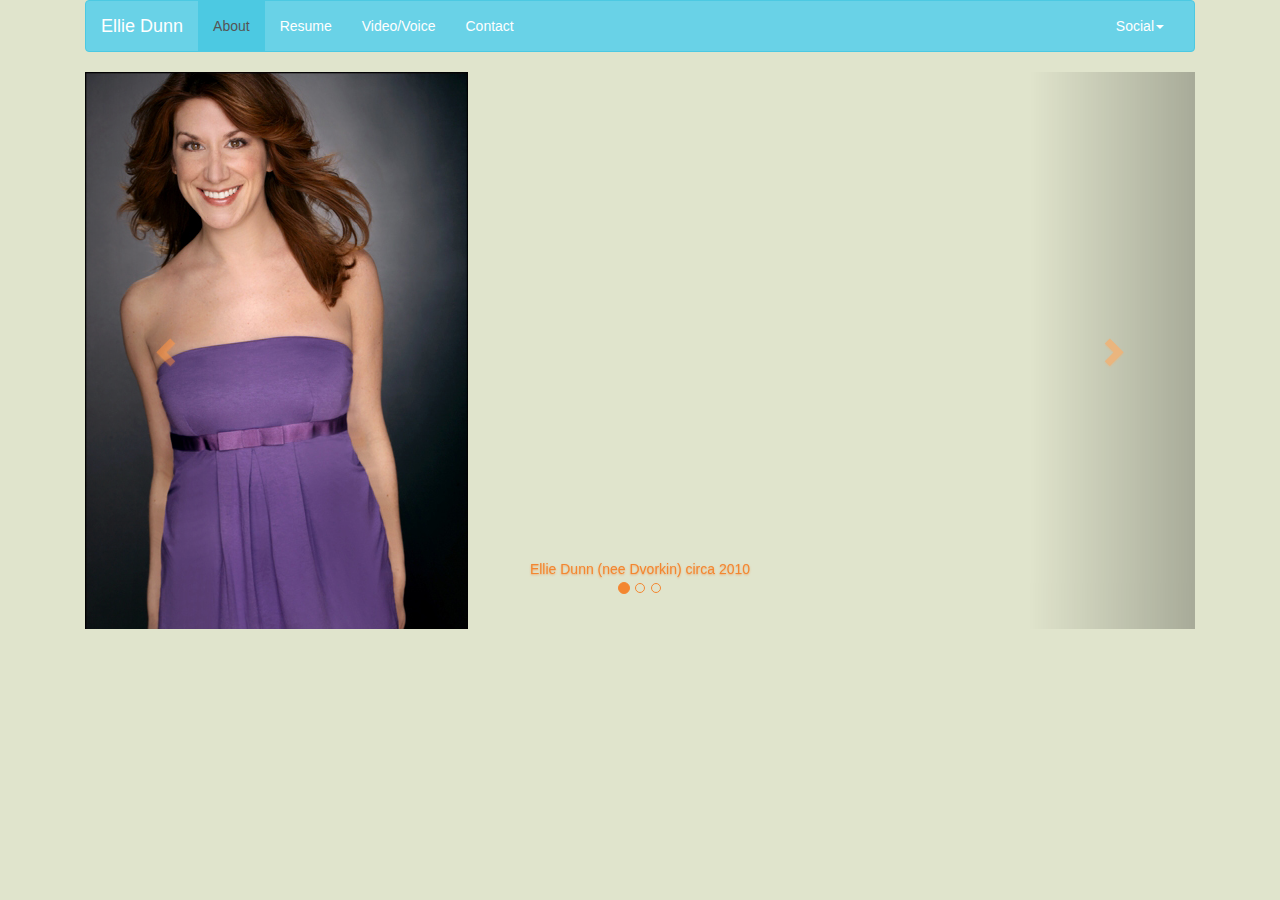
<file: index.html>
<!DOCTYPE html>
<html lang="en">
  <head>
    <meta charset="utf-8">
    <meta http-equiv="X-UA-Compatible" content="IE=edge">
    <meta name="viewport" content="width=device-width, initial-scale=1">
    <!-- The above 3 meta tags *must* come first in the head; any other head content must come *after* these tags -->
    <title>Welcome to Ellie Dunn -- Actor, Voiceover, Comedian</title>

    <!-- Bootstrap -->
    <link href="css/bootstrap.css" rel="stylesheet">
    <link href="css/style.css" rel="stylesheet">

    <!-- HTML5 shim and Respond.js for IE8 support of HTML5 elements and media queries -->
    <!-- WARNING: Respond.js doesn't work if you view the page via file:// -->
    <!--[if lt IE 9]>
      <script src="https://oss.maxcdn.com/html5shiv/3.7.2/html5shiv.min.js"></script>
      <script src="https://oss.maxcdn.com/respond/1.4.2/respond.min.js"></script>
    <![endif]-->
  </head>
  <body>
    
    <div class="container">
        <section class="col-sm-12">
          <nav class="navbar navbar-default">
          <div class="container-fluid">
            <!-- Brand and toggle get grouped for better mobile display -->
            <div class="navbar-header">
              <button type="button" class="navbar-toggle collapsed" data-toggle="collapse" data-target="#bs-example-navbar-collapse-1" aria-expanded="false">
                <span class="sr-only">Toggle navigation</span>
                <span class="icon-bar"></span>
                <span class="icon-bar"></span>
                <span class="icon-bar"></span>
              </button>
              <a class="navbar-brand" href="#">Ellie Dunn</a>
            </div>

            <!-- Collect the nav links, forms, and other content for toggling -->
            <div class="collapse navbar-collapse" id="bs-example-navbar-collapse-1">
              <ul class="nav navbar-nav">
                <li class="active"><a href="#">About <span class="sr-only">(current)</span></a></li>

                <li><a href="#">Resume</a></li>
                <li><a href="#">Video/Voice</a></li>
                <li><a href="#">Contact</a></li>

              </ul>
              
              <ul class="nav navbar-nav navbar-right">
                <li class="dropdown">
                  <a href="#" class="dropdown-toggle" data-toggle="dropdown" role="button" aria-haspopup="true" aria-expanded="false">Social<span class="caret"></span></a>
                  <ul class="dropdown-menu">
                    <li><a href="#">Twitter</a></li>
                    <li><a href="#">Facebook</a></li>
                    <li><a href="#">Google Plus</a></li>
                    <li role="separator" class="divider"></li>
                    <li><a href="#">Email</a></li>
                  </ul>
                </li>
              </ul>
            </div><!-- /.navbar-collapse -->
          </div><!-- /.container-fluid -->
        </nav>
                </section>
        <div class="col-sm-12">
                  <div id="ellie-carousel" class="carousel slide" data-ride="carousel">
                    <!-- Indicators -->
                    <ol class="carousel-indicators">
                      <li data-target="#ellie-carousel" data-slide-to="0" class="active"></li>
                      <li data-target="#ellie-carousel" data-slide-to="1"></li>
                      <li data-target="#ellie-carousel" data-slide-to="2"></li>
                    </ol>

                    <!-- Wrapper for slides -->
                    <div class="carousel-inner" role="listbox">
                      <div class="item active">
                        <img src="images/purple_tube.jpg" alt="Ellie Dunn">
                        <div class="carousel-caption">
                          Ellie Dunn (nee Dvorkin) circa 2010
                        </div>
                      </div>
                      <div class="item">
                        <img src="images/placeholder.jpeg" alt="El of Mel & El">
                        <div class="carousel-caption">
                          Ellie, Mel & El
                        </div>
                      </div>
                      <div class="item">
                        <img src="images/ellie.jpg" alt="El of Mel & El">
                        <div class="carousel-caption">
                          Ellie, Mel & El
                        </div>
                      </div>
                    </div>

                    <!-- Controls -->
                    <a class="left carousel-control" href="#ellie-carousel" role="button" data-slide="prev">
                      <span class="glyphicon glyphicon-chevron-left" aria-hidden="true"></span>
                      <span class="sr-only">Previous</span>
                    </a>
                    <a class="right carousel-control" href="#ellie-carousel" role="button" data-slide="next">
                      <span class="glyphicon glyphicon-chevron-right" aria-hidden="true"></span>
                      <span class="sr-only">Next</span>
                    </a>
                  </div>
                </div>
    </div>

    <!-- jQuery (necessary for Bootstrap's JavaScript plugins) -->
    <script src="https://ajax.googleapis.com/ajax/libs/jquery/1.11.3/jquery.min.js"></script>
    <!-- Include all compiled plugins (below), or include individual files as needed -->
    <script src="js/bootstrap.min.js"></script>
    <script src="js/main.js"></script>
  </body>
</html>
</file>
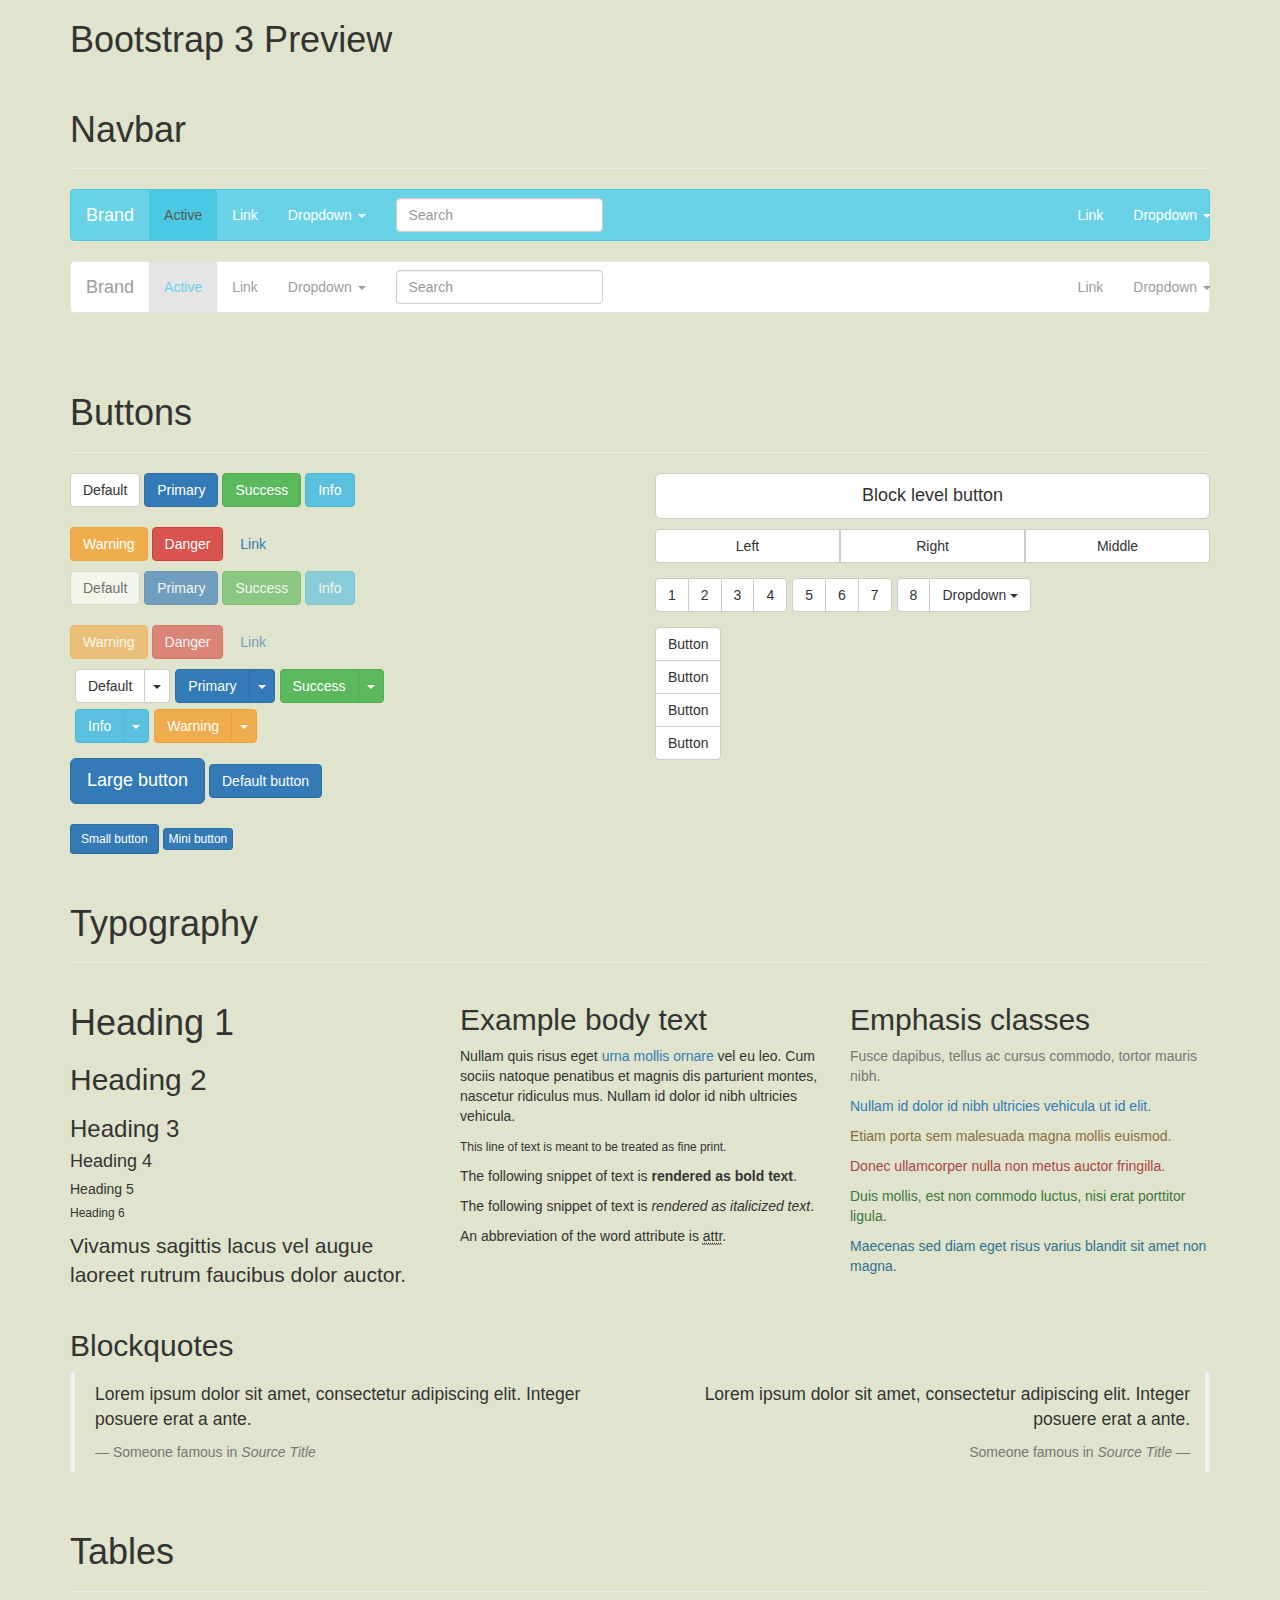
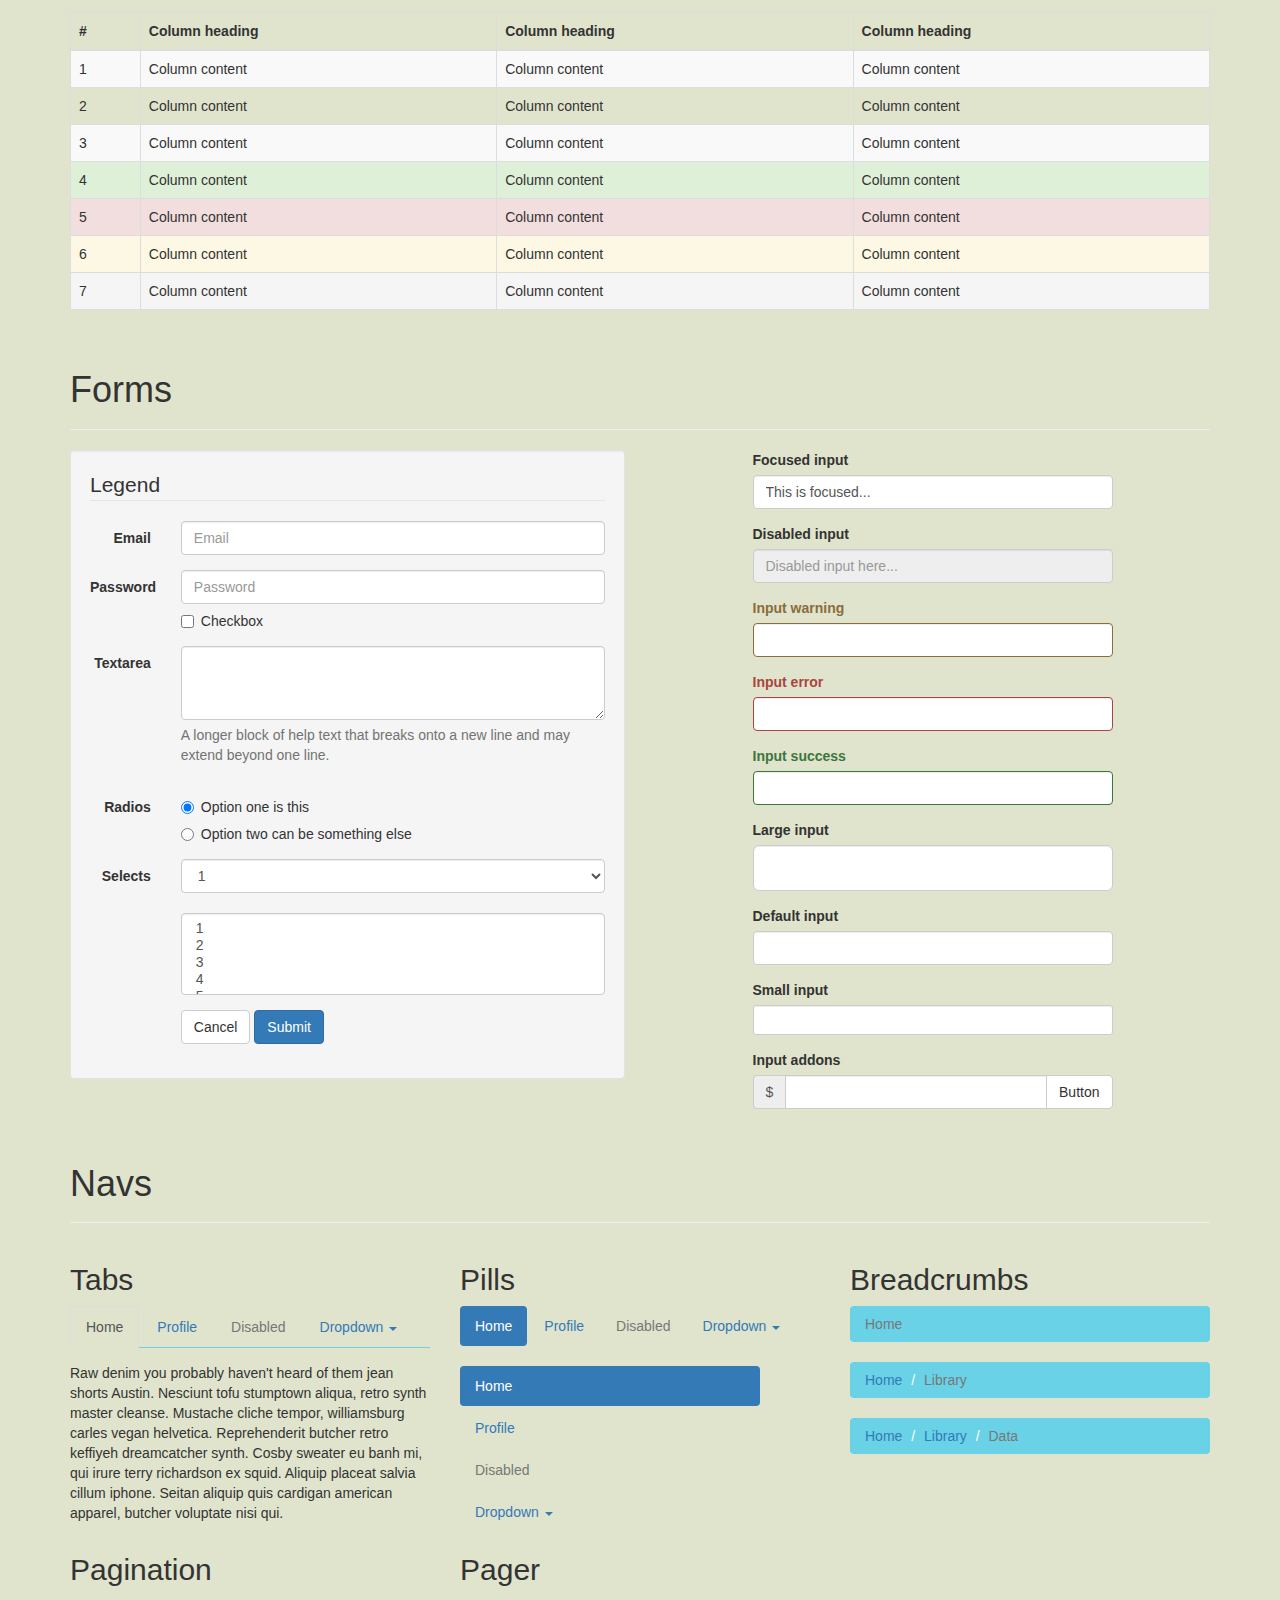
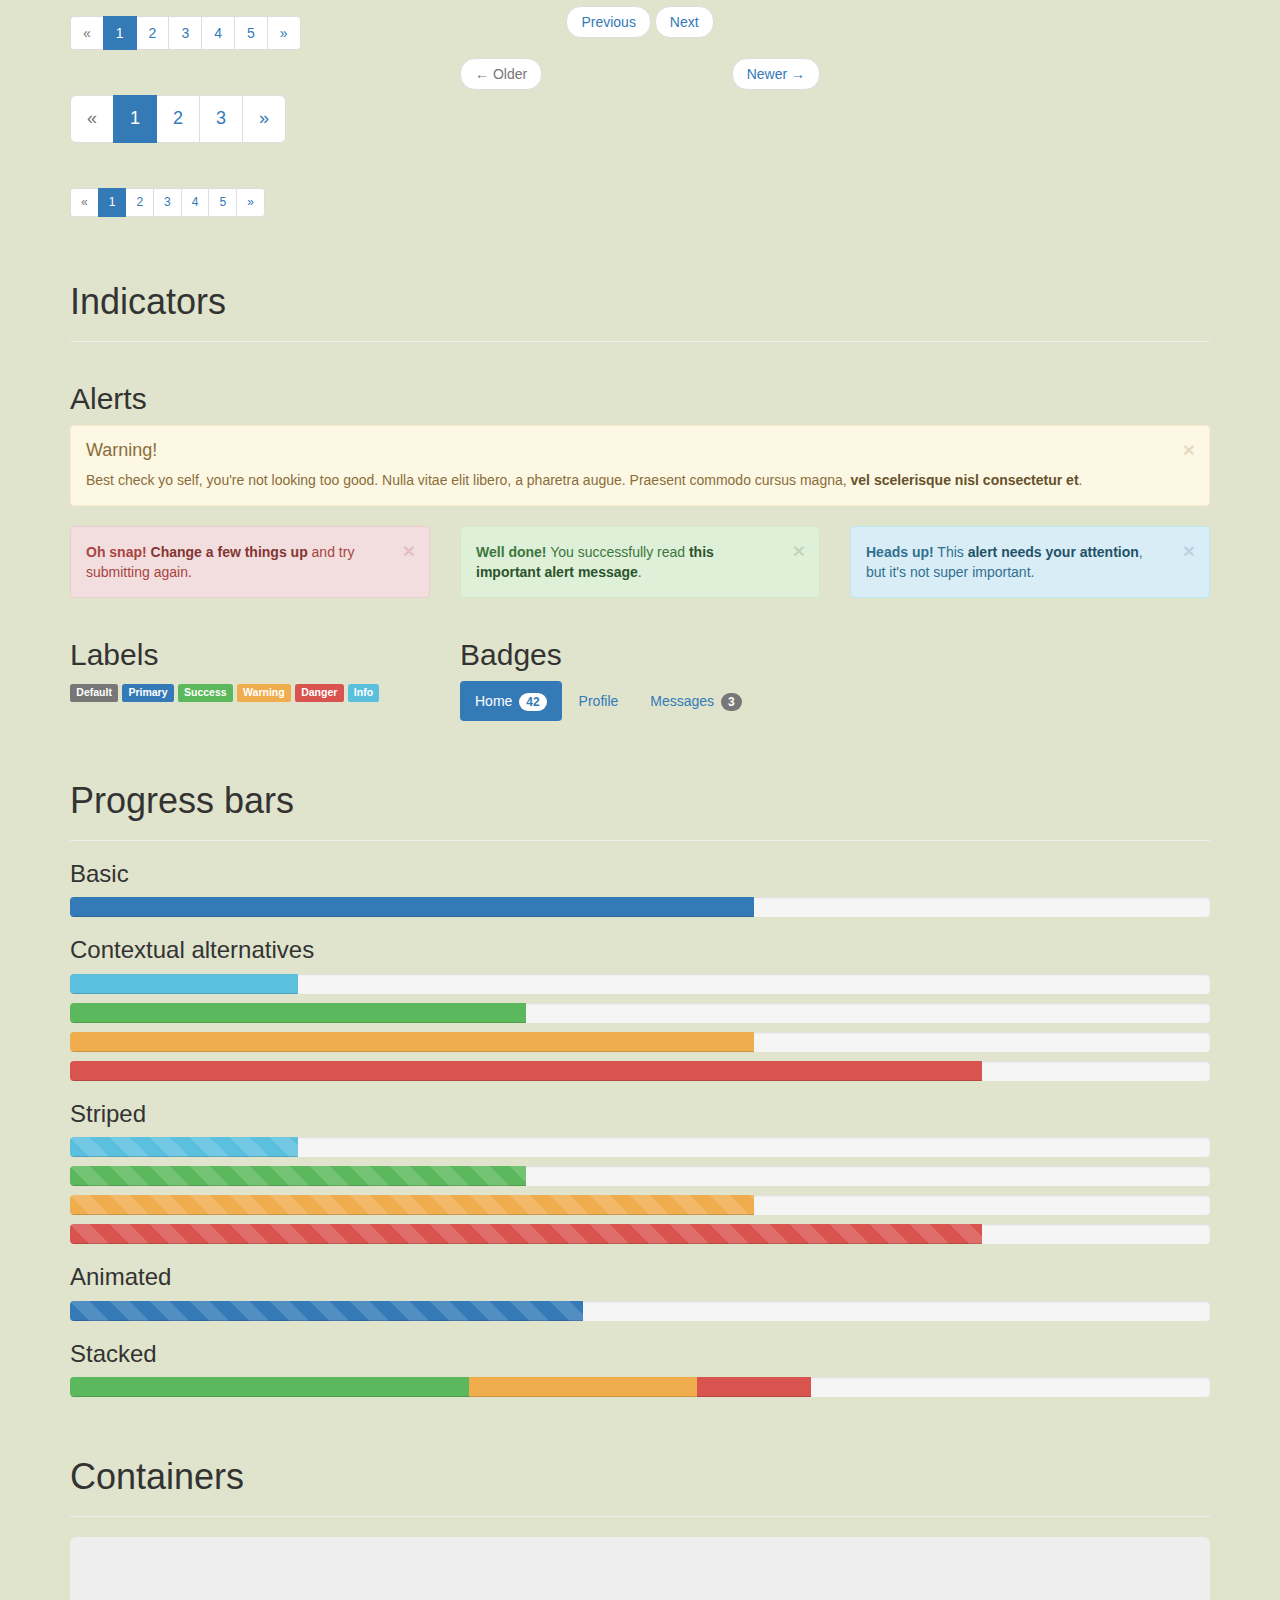
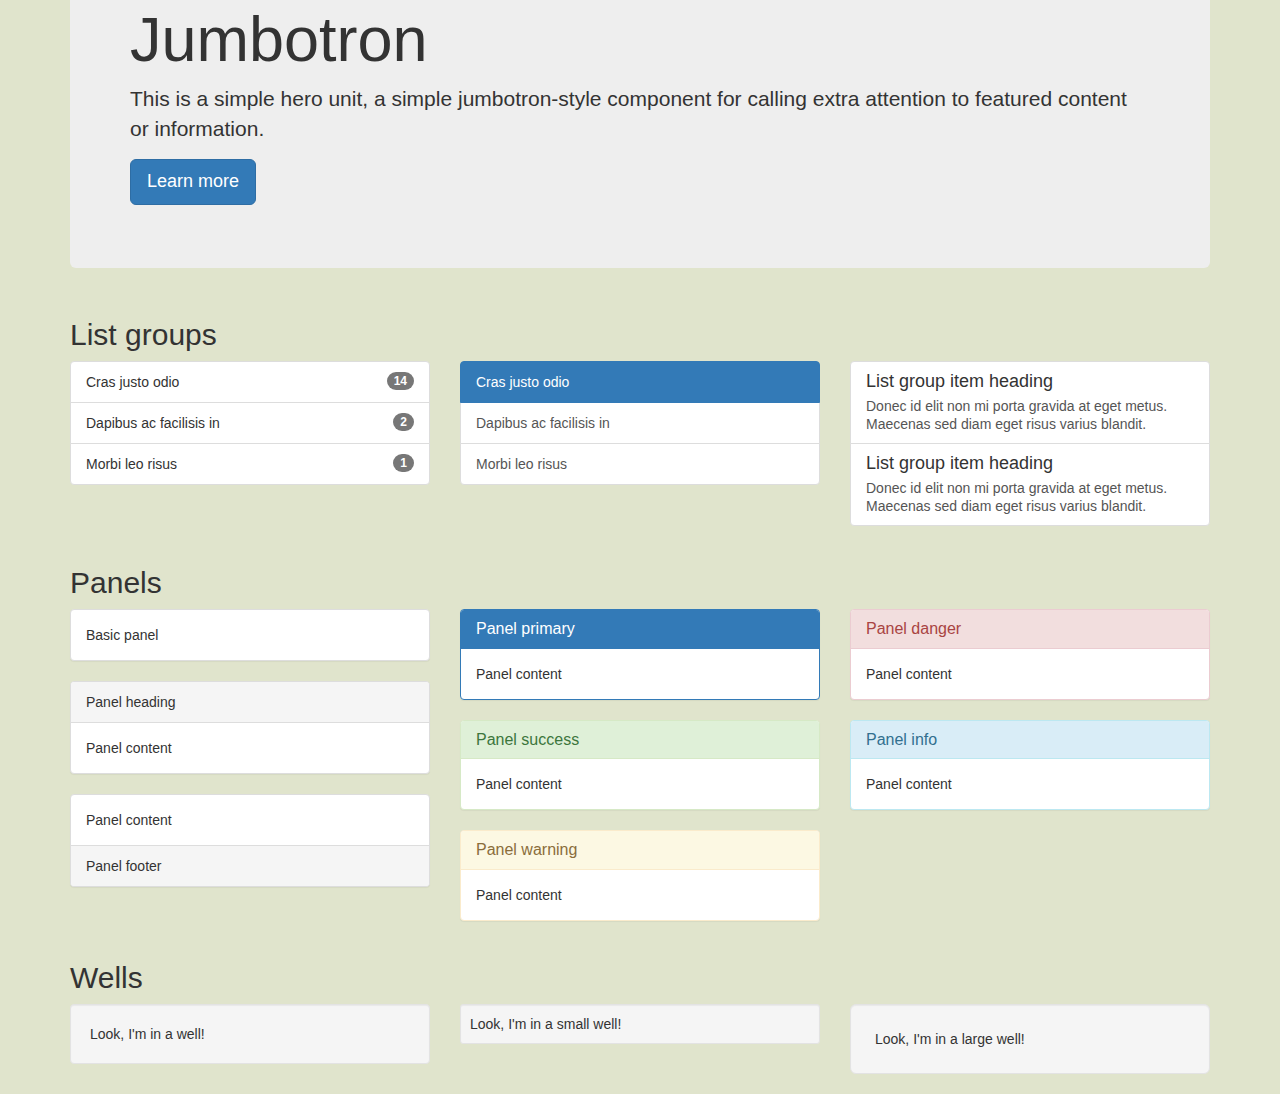
<file: test.html>
<!DOCTYPE html>
<html lang="en">
<head>
  <link rel="stylesheet" href="css/bootstrap.css">
  <meta charset="UTF-8">
  <title>Test</title>
</head>
<body>
 
 <div id="preview-target" class="splitter-pane"><div class="container">
  <h1>Bootstrap 3 Preview</h1>

      <!-- Navbar
      ================================================== -->
      <div class="bs-docs-section clearfix">
        <div class="row">
          <div class="col-lg-12">
            <div class="page-header">
              <h1 id="navbar">Navbar</h1>
            </div>

            <div class="bs-example">
              <div class="navbar navbar-default">
                <div class="container">
                  <div class="navbar-header">
                    <button type="button" class="navbar-toggle" data-toggle="collapse" data-target=".navbar-responsive-collapse">
                      <span class="icon-bar"></span>
                      <span class="icon-bar"></span>
                      <span class="icon-bar"></span>
                    </button>
                    <a class="navbar-brand" href="#">Brand</a>
                  </div>
                  <div class="navbar-collapse collapse navbar-responsive-collapse">
                    <ul class="nav navbar-nav">
                      <li class="active"><a href="#">Active</a></li>
                      <li><a href="#">Link</a></li>
                      <li class="dropdown">
                        <a href="#" class="dropdown-toggle" data-toggle="dropdown">Dropdown <b class="caret"></b></a>
                        <ul class="dropdown-menu">
                          <li><a href="#">Action</a></li>
                          <li><a href="#">Another action</a></li>
                          <li><a href="#">Something else here</a></li>
                          <li class="divider"></li>
                          <li class="dropdown-header">Dropdown header</li>
                          <li><a href="#">Separated link</a></li>
                          <li><a href="#">One more separated link</a></li>
                        </ul>
                      </li>
                    </ul>
                    <form class="navbar-form navbar-left">
                      <input type="text" class="form-control col-lg-8" placeholder="Search">
                    </form>
                    <ul class="nav navbar-nav navbar-right">
                      <li><a href="#">Link</a></li>
                      <li class="dropdown">
                        <a href="#" class="dropdown-toggle" data-toggle="dropdown">Dropdown <b class="caret"></b></a>
                        <ul class="dropdown-menu">
                          <li><a href="#">Action</a></li>
                          <li><a href="#">Another action</a></li>
                          <li><a href="#">Something else here</a></li>
                          <li class="divider"></li>
                          <li><a href="#">Separated link</a></li>
                        </ul>
                      </li>
                    </ul>
                  </div><!-- /.nav-collapse -->
                </div><!-- /.container -->
              </div><!-- /.navbar -->


              <div class="navbar navbar-inverse">
                <div class="container">
                  <div class="navbar-header">
                    <button type="button" class="navbar-toggle" data-toggle="collapse" data-target=".navbar-inverse-collapse">
                      <span class="icon-bar"></span>
                      <span class="icon-bar"></span>
                      <span class="icon-bar"></span>
                    </button>
                    <a class="navbar-brand" href="#">Brand</a>
                  </div>
                  <div class="navbar-collapse collapse navbar-inverse-collapse">
                    <ul class="nav navbar-nav">
                      <li class="active"><a href="#">Active</a></li>
                      <li><a href="#">Link</a></li>
                      <li class="dropdown">
                        <a href="#" class="dropdown-toggle" data-toggle="dropdown">Dropdown <b class="caret"></b></a>
                        <ul class="dropdown-menu">
                          <li><a href="#">Action</a></li>
                          <li><a href="#">Another action</a></li>
                          <li><a href="#">Something else here</a></li>
                          <li class="divider"></li>
                          <li class="dropdown-header">Dropdown header</li>
                          <li><a href="#">Separated link</a></li>
                          <li><a href="#">One more separated link</a></li>
                        </ul>
                      </li>
                    </ul>
                    <form class="navbar-form navbar-left">
                      <input type="text" class="form-control col-lg-8" placeholder="Search">
                    </form>
                    <ul class="nav navbar-nav navbar-right">
                      <li><a href="#">Link</a></li>
                      <li class="dropdown">
                        <a href="#" class="dropdown-toggle" data-toggle="dropdown">Dropdown <b class="caret"></b></a>
                        <ul class="dropdown-menu">
                          <li><a href="#">Action</a></li>
                          <li><a href="#">Another action</a></li>
                          <li><a href="#">Something else here</a></li>
                          <li class="divider"></li>
                          <li><a href="#">Separated link</a></li>
                        </ul>
                      </li>
                    </ul>
                  </div><!-- /.nav-collapse -->
                </div><!-- /.container -->
              </div><!-- /.navbar -->
            </div><!-- /example -->

          </div>
        </div>
      </div>


      <!-- Buttons
      ================================================== -->
      <div class="bs-docs-section">
        <div class="page-header">
          <div class="row">
            <div class="col-lg-12">
              <h1 id="buttons">Buttons</h1>
            </div>
          </div>
        </div>

        <div class="row">
          <div class="col-lg-6">

            <div class="bs-example">
              <p>
                <button type="button" class="btn btn-default">Default</button>
                <button type="button" class="btn btn-primary">Primary</button>
                <button type="button" class="btn btn-success">Success</button>
                <button type="button" class="btn btn-info">Info</button><br><br>
                <button type="button" class="btn btn-warning">Warning</button>
                <button type="button" class="btn btn-danger">Danger</button>
                <button type="button" class="btn btn-link">Link</button>
              </p>
            </div>

            <div class="bs-example">
              <p>
                <button type="button" class="btn btn-default disabled">Default</button>
                <button type="button" class="btn btn-primary disabled">Primary</button>
                <button type="button" class="btn btn-success disabled">Success</button>
                <button type="button" class="btn btn-info disabled">Info</button><br><br>
                <button type="button" class="btn btn-warning disabled">Warning</button>
                <button type="button" class="btn btn-danger disabled">Danger</button>
                <button type="button" class="btn btn-link disabled">Link</button>
              </p>
            </div>


            <div class="bs-example" style="margin-bottom: 15px;">
              <div class="btn-toolbar" style="margin: 0;">
                <div class="btn-group">
                  <button type="button" class="btn btn-default">Default</button>
                  <button type="button" class="btn btn-default dropdown-toggle" data-toggle="dropdown"><span class="caret"></span></button>
                  <ul class="dropdown-menu">
                    <li><a href="#">Action</a></li>
                    <li><a href="#">Another action</a></li>
                    <li><a href="#">Something else here</a></li>
                    <li class="divider"></li>
                    <li><a href="#">Separated link</a></li>
                  </ul>
                </div><!-- /btn-group -->
                <div class="btn-group">
                  <button type="button" class="btn btn-primary">Primary</button>
                  <button type="button" class="btn btn-primary dropdown-toggle" data-toggle="dropdown"><span class="caret"></span></button>
                  <ul class="dropdown-menu">
                    <li><a href="#">Action</a></li>
                    <li><a href="#">Another action</a></li>
                    <li><a href="#">Something else here</a></li>
                    <li class="divider"></li>
                    <li><a href="#">Separated link</a></li>
                  </ul>
                </div><!-- /btn-group -->
                <div class="btn-group">
                  <button type="button" class="btn btn-success">Success</button>
                  <button type="button" class="btn btn-success dropdown-toggle" data-toggle="dropdown"><span class="caret"></span></button>
                  <ul class="dropdown-menu">
                    <li><a href="#">Action</a></li>
                    <li><a href="#">Another action</a></li>
                    <li><a href="#">Something else here</a></li>
                    <li class="divider"></li>
                    <li><a href="#">Separated link</a></li>
                  </ul>
                </div><!-- /btn-group -->
                <br><br>
                <div class="btn-group">
                  <button type="button" class="btn btn-info">Info</button>
                  <button type="button" class="btn btn-info dropdown-toggle" data-toggle="dropdown"><span class="caret"></span></button>
                  <ul class="dropdown-menu">
                    <li><a href="#">Action</a></li>
                    <li><a href="#">Another action</a></li>
                    <li><a href="#">Something else here</a></li>
                    <li class="divider"></li>
                    <li><a href="#">Separated link</a></li>
                  </ul>
                </div><!-- /btn-group -->
                <div class="btn-group">
                  <button type="button" class="btn btn-warning">Warning</button>
                  <button type="button" class="btn btn-warning dropdown-toggle" data-toggle="dropdown"><span class="caret"></span></button>
                  <ul class="dropdown-menu">
                    <li><a href="#">Action</a></li>
                    <li><a href="#">Another action</a></li>
                    <li><a href="#">Something else here</a></li>
                    <li class="divider"></li>
                    <li><a href="#">Separated link</a></li>
                  </ul>
                </div><!-- /btn-group -->
              </div><!-- /btn-toolbar -->
            </div>

            <div class="bs-example">
              <p>
                <button type="button" class="btn btn-primary btn-lg">Large button</button>
                <button type="button" class="btn btn-primary">Default button</button><br><br>
                <button type="button" class="btn btn-primary btn-sm">Small button</button>
                <button type="button" class="btn btn-primary btn-xs">Mini button</button>
              </p>
            </div>
            
          </div>
          <div class="col-lg-6">

            <div class="bs-example">
              <p>
                <button type="button" class="btn btn-default btn-lg btn-block">Block level button</button>
              </p>
            </div>


            <div class="bs-example" style="margin-bottom: 15px;">
              <div class="btn-group btn-group-justified">
                <a href="#" class="btn btn-default">Left</a>
                <a href="#" class="btn btn-default">Right</a>
                <a href="#" class="btn btn-default">Middle</a>
              </div>
            </div>

            <div class="bs-example" style="margin-bottom: 15px;">
              <div class="btn-toolbar">
                <div class="btn-group">
                  <button type="button" class="btn btn-default">1</button>
                  <button type="button" class="btn btn-default">2</button>
                  <button type="button" class="btn btn-default">3</button>
                  <button type="button" class="btn btn-default">4</button>
                </div>
                <div class="btn-group">
                  <button type="button" class="btn btn-default">5</button>
                  <button type="button" class="btn btn-default">6</button>
                  <button type="button" class="btn btn-default">7</button>
                </div>
                <div class="btn-group">
                  <button type="button" class="btn btn-default">8</button>

                  <div class="btn-group">
                    <button type="button" class="btn btn-default dropdown-toggle" data-toggle="dropdown">
                      Dropdown
                      <span class="caret"></span>
                    </button>
                    <ul class="dropdown-menu">
                      <li><a href="#">Dropdown link</a></li>
                      <li><a href="#">Dropdown link</a></li>
                      <li><a href="#">Dropdown link</a></li>
                     </ul>
                  </div>
                </div>
              </div>
            </div>

            <div class="bs-example">
              <div class="btn-group-vertical">
                  <button type="button" class="btn btn-default">Button</button>
                  <button type="button" class="btn btn-default">Button</button>
                  <button type="button" class="btn btn-default">Button</button>
                  <button type="button" class="btn btn-default">Button</button>
              </div>
            </div>

          </div>
        </div>
      </div>

      <!-- Typography
      ================================================== -->
      <div class="bs-docs-section">
        <div class="row">
          <div class="col-lg-12">
            <div class="page-header">
              <h1 id="type">Typography</h1>
            </div>
          </div>
        </div>

        <!-- Headings -->

        <div class="row">
          <div class="col-lg-4">
            <div class="bs-example bs-example-type">
              <h1>Heading 1</h1>
              <h2>Heading 2</h2>
              <h3>Heading 3</h3>
              <h4>Heading 4</h4>
              <h5>Heading 5</h5>
              <h6>Heading 6</h6>
            </div>
            <div class="bs-example">
              <p class="lead">Vivamus sagittis lacus vel augue laoreet rutrum faucibus dolor auctor.</p>
            </div>     
          </div>
          <div class="col-lg-4">
            <div class="bs-example">
              <h2>Example body text</h2>
              <p>Nullam quis risus eget <a href="#">urna mollis ornare</a> vel eu leo. Cum sociis natoque penatibus et magnis dis parturient montes, nascetur ridiculus mus. Nullam id dolor id nibh ultricies vehicula.</p>
              <p><small>This line of text is meant to be treated as fine print.</small></p>
              <p>The following snippet of text is <strong>rendered as bold text</strong>.</p>
              <p>The following snippet of text is <em>rendered as italicized text</em>.</p>
              <p>An abbreviation of the word attribute is <abbr title="attribute">attr</abbr>.</p>
            </div>

          </div>
          <div class="col-lg-4">

            <h2>Emphasis classes</h2>
            <div class="bs-example">
              <p class="text-muted">Fusce dapibus, tellus ac cursus commodo, tortor mauris nibh.</p>
              <p class="text-primary">Nullam id dolor id nibh ultricies vehicula ut id elit.</p>
              <p class="text-warning">Etiam porta sem malesuada magna mollis euismod.</p>
              <p class="text-danger">Donec ullamcorper nulla non metus auctor fringilla.</p>
              <p class="text-success">Duis mollis, est non commodo luctus, nisi erat porttitor ligula.</p>
              <p class="text-info">Maecenas sed diam eget risus varius blandit sit amet non magna.</p>
            </div>
            
          </div>
        </div>

        <!-- Blockquotes -->

        <div class="row">
          <div class="col-lg-12">
            <h2 id="type-blockquotes">Blockquotes</h2>
          </div>
        </div>
        <div class="row">
          <div class="col-lg-6">
            <blockquote>
              <p>Lorem ipsum dolor sit amet, consectetur adipiscing elit. Integer posuere erat a ante.</p>
              <small>Someone famous in <cite title="Source Title">Source Title</cite></small>
            </blockquote>
          </div>
          <div class="col-lg-6">
            <blockquote class="pull-right">
              <p>Lorem ipsum dolor sit amet, consectetur adipiscing elit. Integer posuere erat a ante.</p>
              <small>Someone famous in <cite title="Source Title">Source Title</cite></small>
            </blockquote>
          </div>
        </div>
      </div>

      <!-- Tables
      ================================================== -->
      <div class="bs-docs-section">

        <div class="row">
          <div class="col-lg-12">
            <div class="page-header">
              <h1 id="tables">Tables</h1>
            </div>

            <div class="bs-example">
              <table class="table table-striped table-bordered table-hover">
                <thead>
                  <tr>
                    <th>#</th>
                    <th>Column heading</th>
                    <th>Column heading</th>
                    <th>Column heading</th>
                  </tr>
                </thead>
                <tbody>
                  <tr>
                    <td>1</td>
                    <td>Column content</td>
                    <td>Column content</td>
                    <td>Column content</td>
                  </tr>
                  <tr>
                    <td>2</td>
                    <td>Column content</td>
                    <td>Column content</td>
                    <td>Column content</td>
                  </tr>
                  <tr>
                    <td>3</td>
                    <td>Column content</td>
                    <td>Column content</td>
                    <td>Column content</td>
                  </tr>
                  <tr class="success">
                    <td>4</td>
                    <td>Column content</td>
                    <td>Column content</td>
                    <td>Column content</td>
                  </tr>
                  <tr class="danger">
                    <td>5</td>
                    <td>Column content</td>
                    <td>Column content</td>
                    <td>Column content</td>
                  </tr>
                  <tr class="warning">
                    <td>6</td>
                    <td>Column content</td>
                    <td>Column content</td>
                    <td>Column content</td>
                  </tr>
                  <tr class="active">
                    <td>7</td>
                    <td>Column content</td>
                    <td>Column content</td>
                    <td>Column content</td>
                  </tr>
                </tbody>
              </table>
            </div><!-- /example -->
          </div>
        </div>
      </div>

      <!-- Forms
      ================================================== -->
      <div class="bs-docs-section">
        <div class="row">
          <div class="col-lg-12">
            <div class="page-header">
              <h1 id="forms">Forms</h1>
            </div>
          </div>
        </div>

        <div class="row">
          <div class="col-lg-6">
            <div class="well">
              <form class="bs-example form-horizontal">
                <fieldset>
                  <legend>Legend</legend>
                  <div class="form-group">
                    <label for="inputEmail" class="col-lg-2 control-label">Email</label>
                    <div class="col-lg-10">
                      <input type="text" class="form-control" id="inputEmail" placeholder="Email">
                    </div>
                  </div>
                  <div class="form-group">
                    <label for="inputPassword" class="col-lg-2 control-label">Password</label>
                    <div class="col-lg-10">
                      <input type="password" class="form-control" id="inputPassword" placeholder="Password">
                      <div class="checkbox">
                        <label>
                          <input type="checkbox"> Checkbox
                        </label>
                      </div>
                    </div>
                  </div>
                  <div class="form-group">
                    <label for="textArea" class="col-lg-2 control-label">Textarea</label>
                    <div class="col-lg-10">
                      <textarea class="form-control" rows="3" id="textArea"></textarea>
                      <span class="help-block">A longer block of help text that breaks onto a new line and may extend beyond one line.</span>
                    </div>
                  </div>
                  <div class="form-group">
                    <label class="col-lg-2 control-label">Radios</label>
                    <div class="col-lg-10">
                      <div class="radio">
                        <label>
                          <input type="radio" name="optionsRadios" id="optionsRadios1" value="option1" checked="">
                          Option one is this
                        </label>
                      </div>
                      <div class="radio">
                        <label>
                          <input type="radio" name="optionsRadios" id="optionsRadios2" value="option2">
                          Option two can be something else
                        </label>
                      </div>
                    </div>
                  </div>
                  <div class="form-group">
                    <label for="select" class="col-lg-2 control-label">Selects</label>
                    <div class="col-lg-10">
                      <select class="form-control" id="select">
                        <option>1</option>
                        <option>2</option>
                        <option>3</option>
                        <option>4</option>
                        <option>5</option>
                      </select>
                      <br>
                      <select multiple="" class="form-control">
                        <option>1</option>
                        <option>2</option>
                        <option>3</option>
                        <option>4</option>
                        <option>5</option>
                      </select>
                    </div>
                  </div>
                  <div class="form-group">
                    <div class="col-lg-10 col-lg-offset-2">
                      <button class="btn btn-default">Cancel</button> 
                      <button type="submit" class="btn btn-primary">Submit</button> 
                    </div>
                  </div>
                </fieldset>
              </form>
            </div>
          </div>
          <div class="col-lg-4 col-lg-offset-1">

              <form class="bs-example">
                <div class="form-group">
                  <label class="control-label" for="focusedInput">Focused input</label>
                  <input class="form-control" id="focusedInput" type="text" value="This is focused...">
                </div>
                <div class="form-group">
                  <label class="control-label" for="disabledInput">Disabled input</label>
                  <input class="form-control" id="disabledInput" type="text" placeholder="Disabled input here..." disabled="">
                </div>
                <div class="form-group has-warning">
                  <label class="control-label" for="inputWarning">Input warning</label>
                  <input type="text" class="form-control" id="inputWarning">
                </div>
                <div class="form-group has-error">
                  <label class="control-label" for="inputError">Input error</label>
                  <input type="text" class="form-control" id="inputError">
                </div>
                <div class="form-group has-success">
                  <label class="control-label" for="inputSuccess">Input success</label>
                  <input type="text" class="form-control" id="inputSuccess">
                </div>
                <div class="form-group">
                  <label class="control-label" for="inputLarge">Large input</label>
                  <input class="form-control input-lg" type="text" id="inputLarge">
                </div>
                <div class="form-group">
                  <label class="control-label" for="inputDefault">Default input</label>
                  <input type="text" class="form-control" id="inputDefault">
                </div>
                <div class="form-group">
                  <label class="control-label" for="inputSmall">Small input</label>
                  <input class="form-control input-sm" type="text" id="inputSmall">
                </div>
                <div class="form-group">
                  <label class="control-label">Input addons</label>
                  <div class="input-group">
                    <span class="input-group-addon">$</span>
                    <input type="text" class="form-control">
                    <span class="input-group-btn">
                      <button class="btn btn-default" type="button">Button</button>
                    </span>
                  </div>
                </div>
              </form>
              
          </div>
        </div>
      </div>

      <!-- Navs
      ================================================== -->
      <div class="bs-docs-section">

        <div class="row">
          <div class="col-lg-12">
            <div class="page-header">
              <h1 id="nav">Navs</h1>
            </div>
          </div>
        </div>

        <div class="row">
          <div class="col-lg-4">
            <h2 id="nav-tabs">Tabs</h2>
            <div class="bs-example">
              <ul class="nav nav-tabs" style="margin-bottom: 15px;">
                <li class="active"><a href="#home" data-toggle="tab">Home</a></li>
                <li><a href="#profile" data-toggle="tab">Profile</a></li>
                <li class="disabled"><a>Disabled</a></li>
                <li class="dropdown">
                  <a class="dropdown-toggle" data-toggle="dropdown" href="#">
                    Dropdown <span class="caret"></span>
                  </a>
                  <ul class="dropdown-menu">
                    <li><a href="#dropdown1" data-toggle="tab">Action</a></li>
                    <li class="divider"></li>
                    <li><a href="#dropdown2" data-toggle="tab">Another action</a></li>
                  </ul>
                </li>
              </ul>
              <div id="myTabContent" class="tab-content">
                <div class="tab-pane fade active in" id="home">
                  <p>Raw denim you probably haven't heard of them jean shorts Austin. Nesciunt tofu stumptown aliqua, retro synth master cleanse. Mustache cliche tempor, williamsburg carles vegan helvetica. Reprehenderit butcher retro keffiyeh dreamcatcher synth. Cosby sweater eu banh mi, qui irure terry richardson ex squid. Aliquip placeat salvia cillum iphone. Seitan aliquip quis cardigan american apparel, butcher voluptate nisi qui.</p>
                </div>
                <div class="tab-pane fade" id="profile">
                  <p>Food truck fixie locavore, accusamus mcsweeney's marfa nulla single-origin coffee squid. Exercitation +1 labore velit, blog sartorial PBR leggings next level wes anderson artisan four loko farm-to-table craft beer twee. Qui photo booth letterpress, commodo enim craft beer mlkshk aliquip jean shorts ullamco ad vinyl cillum PBR. Homo nostrud organic, assumenda labore aesthetic magna delectus mollit.</p>
                </div>
                <div class="tab-pane fade" id="dropdown1">
                  <p>Etsy mixtape wayfarers, ethical wes anderson tofu before they sold out mcsweeney's organic lomo retro fanny pack lo-fi farm-to-table readymade. Messenger bag gentrify pitchfork tattooed craft beer, iphone skateboard locavore carles etsy salvia banksy hoodie helvetica. DIY synth PBR banksy irony. Leggings gentrify squid 8-bit cred pitchfork.</p>
                </div>
                <div class="tab-pane fade" id="dropdown2">
                  <p>Trust fund seitan letterpress, keytar raw denim keffiyeh etsy art party before they sold out master cleanse gluten-free squid scenester freegan cosby sweater. Fanny pack portland seitan DIY, art party locavore wolf cliche high life echo park Austin. Cred vinyl keffiyeh DIY salvia PBR, banh mi before they sold out farm-to-table VHS viral locavore cosby sweater.</p>
                </div>
              </div>
            </div>
          </div>
          <div class="col-lg-4">
            <h2 id="nav-pills">Pills</h2>
            <div class="bs-example">
              <ul class="nav nav-pills">
                <li class="active"><a href="#">Home</a></li>
                <li><a href="#">Profile</a></li>
                <li class="disabled"><a href="#">Disabled</a></li>
                <li class="dropdown">
                  <a class="dropdown-toggle" data-toggle="dropdown" href="#">
                    Dropdown <span class="caret"></span>
                  </a>
                  <ul class="dropdown-menu">
                    <li><a href="#">Action</a></li>
                    <li><a href="#">Another action</a></li>
                    <li><a href="#">Something else here</a></li>
                    <li class="divider"></li>
                    <li><a href="#">Separated link</a></li>
                  </ul>
                </li>
              </ul>
            </div>
            <br>
            <div class="bs-example">
              <ul class="nav nav-pills nav-stacked" style="max-width: 300px;">
                <li class="active"><a href="#">Home</a></li>
                <li><a href="#">Profile</a></li>
                <li class="disabled"><a href="#">Disabled</a></li>
                <li class="dropdown">
                  <a class="dropdown-toggle" data-toggle="dropdown" href="#">
                    Dropdown <span class="caret"></span>
                  </a>
                  <ul class="dropdown-menu">
                    <li><a href="#">Action</a></li>
                    <li><a href="#">Another action</a></li>
                    <li><a href="#">Something else here</a></li>
                    <li class="divider"></li>
                    <li><a href="#">Separated link</a></li>
                  </ul>
                </li>
              </ul>
            </div>
          </div>
          <div class="col-lg-4">
            <h2 id="nav-breadcrumbs">Breadcrumbs</h2>
            <div class="bs-example">
              <ul class="breadcrumb">
                <li class="active">Home</li>
              </ul>
              <ul class="breadcrumb">
                <li><a href="#">Home</a></li>
                <li class="active">Library</li>
              </ul>
              <ul class="breadcrumb" style="margin-bottom: 5px;">
                <li><a href="#">Home</a></li>
                <li><a href="#">Library</a></li>
                <li class="active">Data</li>
              </ul>
            </div>
            
          </div>
        </div>


        <div class="row">
          <div class="col-lg-4">
            <h2 id="pagination">Pagination</h2>
            <div class="bs-example">
              <ul class="pagination">
                <li class="disabled"><a href="#">«</a></li>
                <li class="active"><a href="#">1</a></li>
                <li><a href="#">2</a></li>
                <li><a href="#">3</a></li>
                <li><a href="#">4</a></li>
                <li><a href="#">5</a></li>
                <li><a href="#">»</a></li>
              </ul>
              <ul class="pagination pagination-lg">
                <li class="disabled"><a href="#">«</a></li>
                <li class="active"><a href="#">1</a></li>
                <li><a href="#">2</a></li>
                <li><a href="#">3</a></li>
                <li><a href="#">»</a></li>
              </ul>
              <ul class="pagination pagination-sm">
                <li class="disabled"><a href="#">«</a></li>
                <li class="active"><a href="#">1</a></li>
                <li><a href="#">2</a></li>
                <li><a href="#">3</a></li>
                <li><a href="#">4</a></li>
                <li><a href="#">5</a></li>
                <li><a href="#">»</a></li>
              </ul>
            </div>
          </div>
          <div class="col-lg-4">
            <h2 id="pager">Pager</h2>
            <div class="bs-example">
              <ul class="pager">
                <li><a href="#">Previous</a></li>
                <li><a href="#">Next</a></li>
              </ul>
            </div>
            <div class="bs-example">
              <ul class="pager">
                <li class="previous disabled"><a href="#">← Older</a></li>
                <li class="next"><a href="#">Newer →</a></li>
              </ul>
            </div>
          </div>
          <div class="col-lg-4">
            
          </div>
        </div>
      </div>

      <!-- Indicators
      ================================================== -->
      <div class="bs-docs-section">

        <div class="row">
          <div class="col-lg-12">
            <div class="page-header">
              <h1 id="indicators">Indicators</h1>
            </div>
          </div>
        </div>

        
        <div class="row">
          <div class="col-lg-12">
            <h2>Alerts</h2>
            <div class="bs-example">
              <div class="alert alert-dismissable alert-warning">
                <button type="button" class="close" data-dismiss="alert">×</button>
                <h4>Warning!</h4>
                <p>Best check yo self, you're not looking too good. Nulla vitae elit libero, a pharetra augue. Praesent commodo cursus magna, <a href="#" class="alert-link">vel scelerisque nisl consectetur et</a>.</p>
              </div>
            </div>
          </div>
        </div>
        <div class="row">
          <div class="col-lg-4">
            <div class="alert alert-dismissable alert-danger">
              <button type="button" class="close" data-dismiss="alert">×</button>
              <strong>Oh snap!</strong> <a href="#" class="alert-link">Change a few things up</a> and try submitting again.
            </div>
          </div>
          <div class="col-lg-4">
            <div class="alert alert-dismissable alert-success">
              <button type="button" class="close" data-dismiss="alert">×</button>
              <strong>Well done!</strong> You successfully read <a href="#" class="alert-link">this important alert message</a>.
            </div>
          </div>
          <div class="col-lg-4">
            <div class="alert alert-dismissable alert-info">
              <button type="button" class="close" data-dismiss="alert">×</button>
              <strong>Heads up!</strong> This <a href="#" class="alert-link">alert needs your attention</a>, but it's not super important.
            </div>
          </div>
        </div>
        <div class="row">
          <div class="col-lg-4">
            <h2>Labels</h2>
            <div class="bs-example" style="margin-bottom: 40px;">
              <span class="label label-default">Default</span>
              <span class="label label-primary">Primary</span>
              <span class="label label-success">Success</span>
              <span class="label label-warning">Warning</span>
              <span class="label label-danger">Danger</span>
              <span class="label label-info">Info</span>
            </div>
          </div>
          <div class="col-lg-4">
            <h2>Badges</h2>
            <div class="bs-example">
              <ul class="nav nav-pills">
                <li class="active"><a href="#">Home <span class="badge">42</span></a></li>
                <li><a href="#">Profile <span class="badge"></span></a></li>
                <li><a href="#">Messages <span class="badge">3</span></a></li>
              </ul>
            </div>
          </div>
        </div>
      </div>

      <!-- Progress bars
      ================================================== -->
      <div class="bs-docs-section">

        <div class="row">
          <div class="col-lg-12">
            <div class="page-header">
              <h1 id="progress">Progress bars</h1>
            </div>
            

            <h3 id="progress-basic">Basic</h3>
            <div class="bs-example">
              <div class="progress">
                <div class="progress-bar" style="width: 60%;"></div>
              </div>
            </div>

            <h3 id="progress-alternatives">Contextual alternatives</h3>
            <div class="bs-example">
              <div class="progress" style="margin-bottom: 9px;">
                <div class="progress-bar progress-bar-info" style="width: 20%"></div>
              </div>
              <div class="progress" style="margin-bottom: 9px;">
                <div class="progress-bar progress-bar-success" style="width: 40%"></div>
              </div>
              <div class="progress" style="margin-bottom: 9px;">
                <div class="progress-bar progress-bar-warning" style="width: 60%"></div>
              </div>
              <div class="progress">
                <div class="progress-bar progress-bar-danger" style="width: 80%"></div>
              </div>
            </div>

            <h3 id="progress-striped">Striped</h3>
            <div class="bs-example">
              <div class="progress progress-striped" style="margin-bottom: 9px;">
                <div class="progress-bar progress-bar-info" style="width: 20%"></div>
              </div>
              <div class="progress progress-striped" style="margin-bottom: 9px;">
                <div class="progress-bar progress-bar-success" style="width: 40%"></div>
              </div>
              <div class="progress progress-striped" style="margin-bottom: 9px;">
                <div class="progress-bar progress-bar-warning" style="width: 60%"></div>
              </div>
              <div class="progress progress-striped">
                <div class="progress-bar progress-bar-danger" style="width: 80%"></div>
              </div>
            </div>

            <h3 id="progress-animated">Animated</h3>
            <div class="bs-example">
              <div class="progress progress-striped active">
                <div class="progress-bar" style="width: 45%"></div>
              </div>
            </div>

            <h3 id="progress-stacked">Stacked</h3>
            <div class="bs-example">
              <div class="progress">
                <div class="progress-bar progress-bar-success" style="width: 35%"></div>
                <div class="progress-bar progress-bar-warning" style="width: 20%"></div>
                <div class="progress-bar progress-bar-danger" style="width: 10%"></div>
              </div>
            </div>
          </div>
        </div>
      </div>

      <!-- Containers
      ================================================== -->
      <div class="bs-docs-section">

        <div class="row">
          <div class="col-lg-12">
            <div class="page-header">
              <h1 id="container">Containers</h1>
            </div>
            <div class="bs-example">
              <div class="jumbotron">
                <h1>Jumbotron</h1>
                <p>This is a simple hero unit, a simple jumbotron-style component for calling extra attention to featured content or information.</p>
                <p><a class="btn btn-primary btn-lg">Learn more</a></p>
              </div>
            </div>
          </div>
        </div>


        <div class="row">
          <div class="col-lg-12">
            <h2>List groups</h2>
          </div>
        </div>
        <div class="row">
          <div class="col-lg-4">
            <div class="bs-example">
              <ul class="list-group">
                <li class="list-group-item">
                  <span class="badge">14</span>
                  Cras justo odio
                </li>
                <li class="list-group-item">
                  <span class="badge">2</span>
                  Dapibus ac facilisis in
                </li>
                <li class="list-group-item">
                  <span class="badge">1</span>
                  Morbi leo risus
                </li>
              </ul>
            </div>
          </div>
          <div class="col-lg-4">
            <div class="bs-example">
              <div class="list-group">
                <a href="#" class="list-group-item active">
                  Cras justo odio
                </a>
                <a href="#" class="list-group-item">Dapibus ac facilisis in
                </a>
                <a href="#" class="list-group-item">Morbi leo risus
                </a>
              </div>
            </div>
          </div>
          <div class="col-lg-4">
            <div class="bs-example">
              <div class="list-group">
                <a href="#" class="list-group-item">
                  <h4 class="list-group-item-heading">List group item heading</h4>
                  <p class="list-group-item-text">Donec id elit non mi porta gravida at eget metus. Maecenas sed diam eget risus varius blandit.</p>
                </a>
                <a href="#" class="list-group-item">
                  <h4 class="list-group-item-heading">List group item heading</h4>
                  <p class="list-group-item-text">Donec id elit non mi porta gravida at eget metus. Maecenas sed diam eget risus varius blandit.</p>
                </a>
              </div>
            </div>
          </div>
        </div>


        <div class="row">
          <div class="col-lg-12">
            <h2>Panels</h2>
          </div>
        </div>
        <div class="row">
          <div class="col-lg-4">        
            <div class="panel panel-default">
              <div class="panel-body">
                Basic panel
              </div>
            </div>
            <div class="panel panel-default">
              <div class="panel-heading">Panel heading</div>
              <div class="panel-body">
                Panel content
              </div>
            </div>
            <div class="panel panel-default">
              <div class="panel-body">
                Panel content
              </div>
              <div class="panel-footer">Panel footer</div>
            </div>
          </div>
          <div class="col-lg-4">
            <div class="panel panel-primary">
              <div class="panel-heading">
                <h3 class="panel-title">Panel primary</h3>
              </div>
              <div class="panel-body">
                Panel content
              </div>
            </div>
            <div class="panel panel-success">
              <div class="panel-heading">
                <h3 class="panel-title">Panel success</h3>
              </div>
              <div class="panel-body">
                Panel content
              </div>
            </div>
            <div class="panel panel-warning">
              <div class="panel-heading">
                <h3 class="panel-title">Panel warning</h3>
              </div>
              <div class="panel-body">
                Panel content
              </div>
            </div>
          </div>
          <div class="col-lg-4">
            <div class="panel panel-danger">
              <div class="panel-heading">
                <h3 class="panel-title">Panel danger</h3>
              </div>
              <div class="panel-body">
                Panel content
              </div>
            </div>
            <div class="panel panel-info">
              <div class="panel-heading">
                <h3 class="panel-title">Panel info</h3>
              </div>
              <div class="panel-body">
                Panel content
              </div>
            </div>
          </div>
        </div>

        <div class="row">
          <div class="col-lg-12">
            <h2>Wells</h2>
          </div>
        </div>
        <div class="row">
          <div class="col-lg-4">
            <div class="well">
              Look, I'm in a well!
            </div>
          </div>
          <div class="col-lg-4">
            <div class="well well-sm">
              Look, I'm in a small well!
            </div>
          </div>
          <div class="col-lg-4">
            <div class="well well-lg">
              Look, I'm in a large well!
            </div>
          </div>
        </div>
      </div>
    

    </div></div>
</body>
</html>
</file>
<file: css/style.css>
/* ///// PALETTE /////
 aoi 
  background: #69D2E7;
  background: rgba(105, 210, 231, 1); 
pond {
  background: #A7DBD8;
  background: rgba(167, 219, 216, 1);
storm {
  background: #E0E4CC;
  background: rgba(224, 228, 204, 1);
goldfish {
  background: #F38630;
  background: rgba(243, 134, 48, 1);
pill 
  background: #FA6900;
  background: rgba(250, 105, 0, 1); 

  img, video {
    width: 100%;
    min-width: 100%;
  }
  */
</file>
